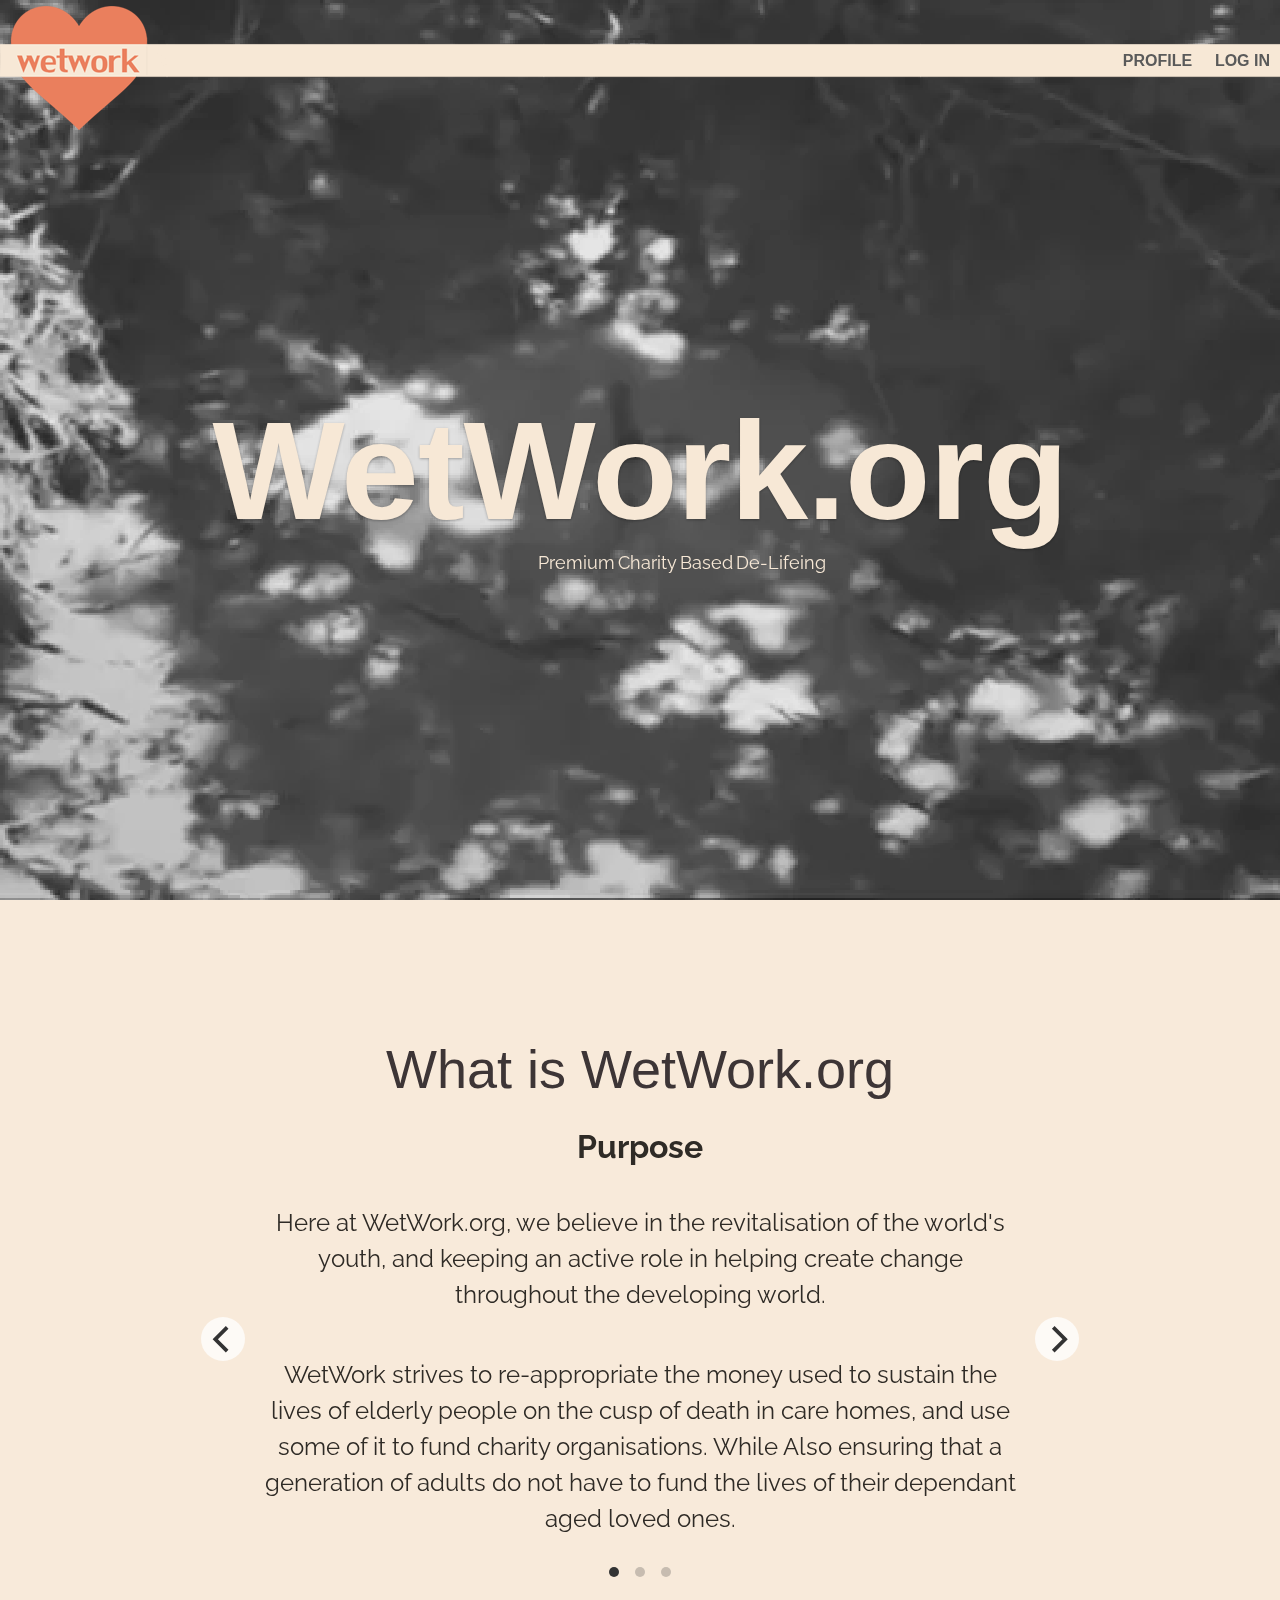
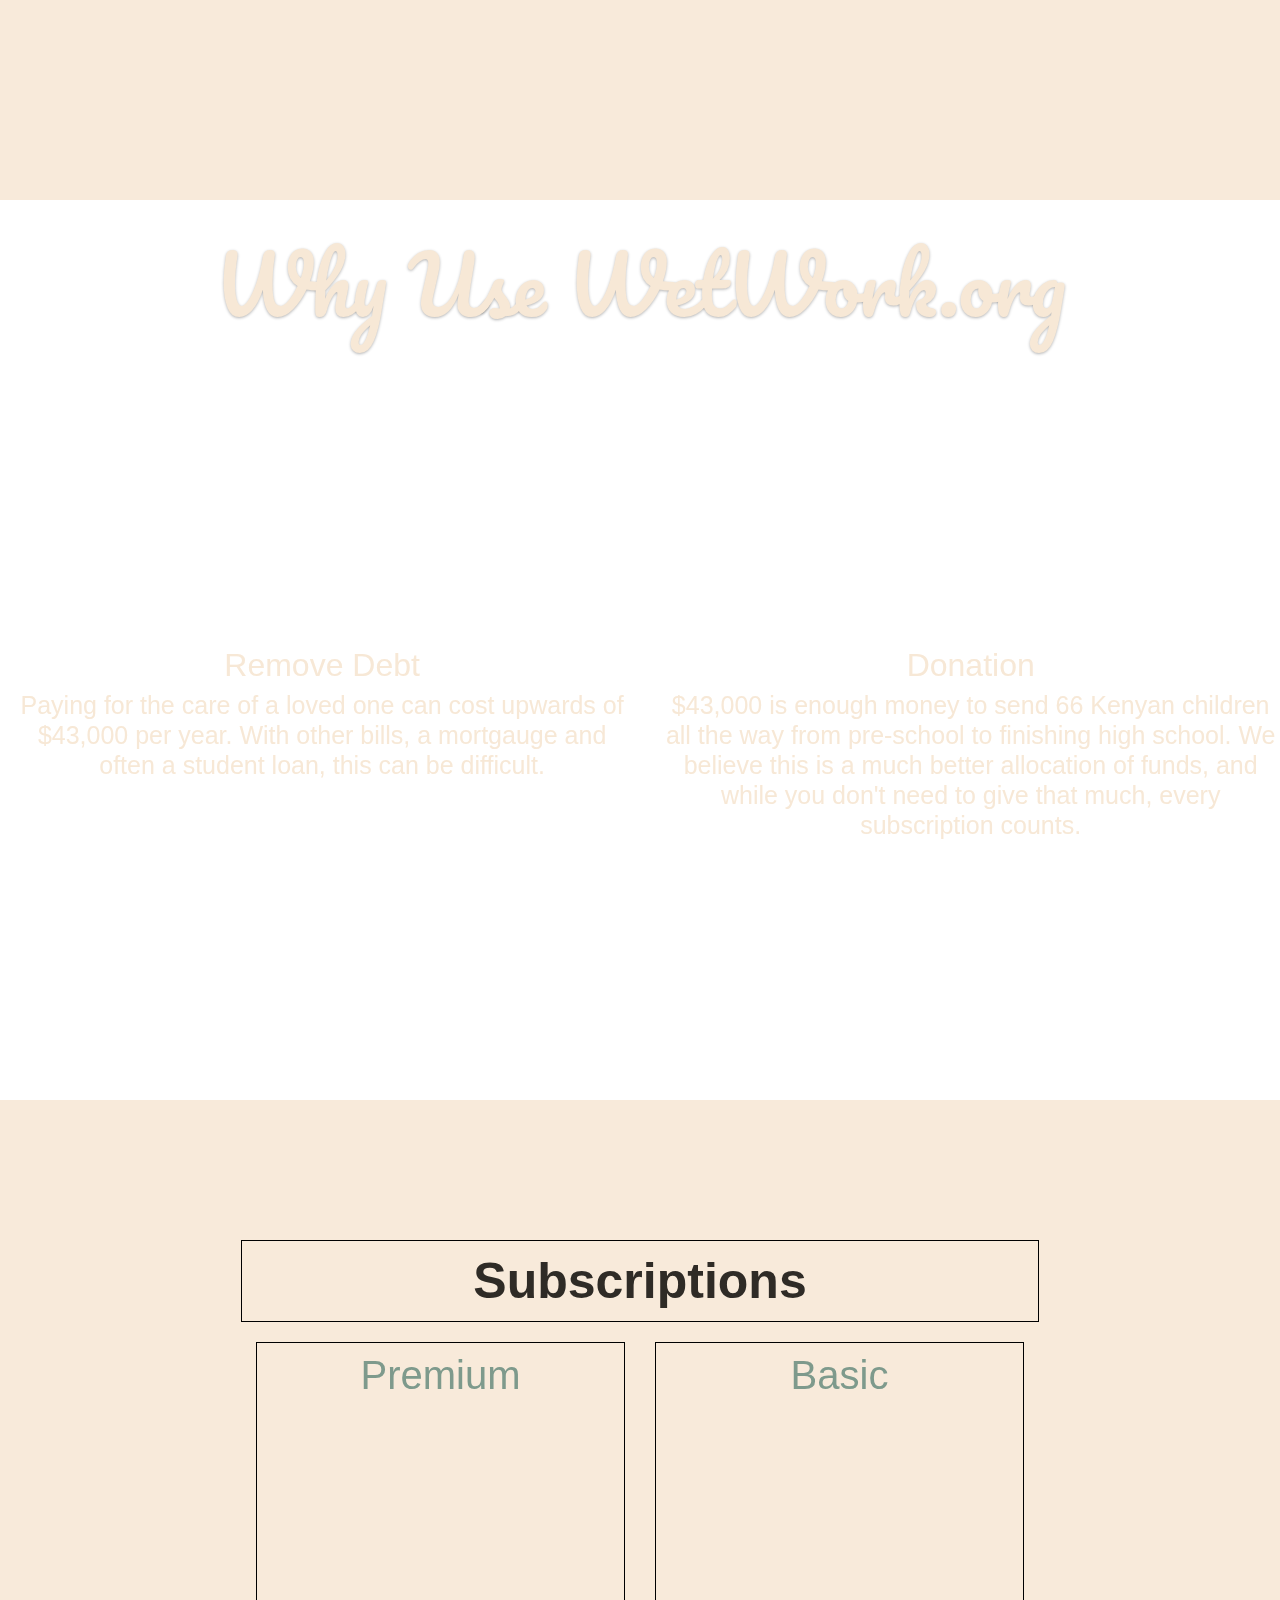
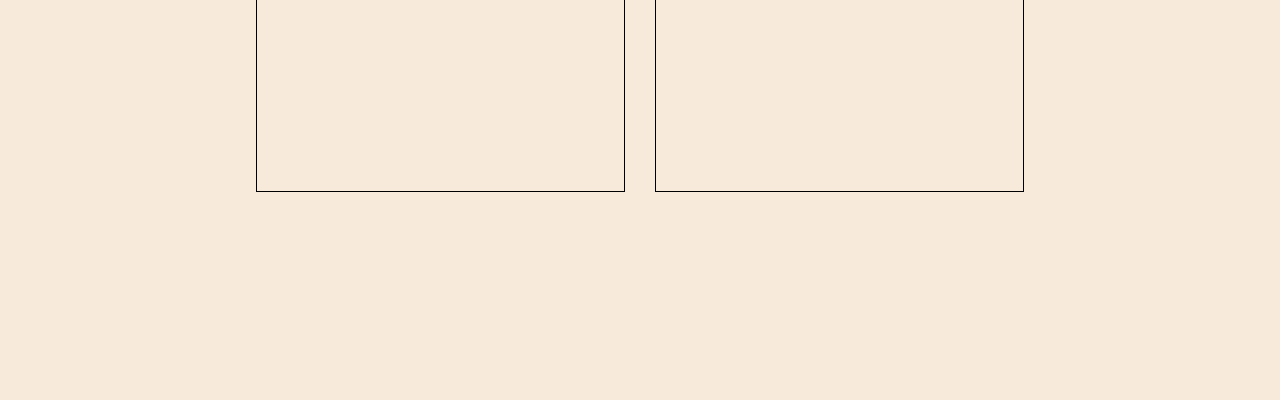
<file: index.html>
<!doctype html>
<html lang="en" class="no-js">
<head>
	<meta charset="UTF-8">
	<meta name="viewport" content="width=device-width, initial-scale=1">
	<link href="css/animate.css" rel="stylesheet">
	<link href="css/bootstrap.min.css" rel="stylesheet">
	<link rel="stylesheet" href="css/style.css">
	<script type="text/javascript" src="js/jquery-1.5.1.js"></script>
  	<script type="text/javascript" src="js/jquery.videoBG.js"></script> 
    <script type="text/javascript" src="js/main.js"></script>
    <link rel="stylesheet" href="flickity.css" media="screen">
    <script src="flickity.pkgd.min.js"></script>


    <link href='https://fonts.googleapis.com/css?family=Raleway:500' rel='stylesheet' type='text/css'>
    <link href='https://fonts.googleapis.com/css?family=Pacifico' rel='stylesheet' type='text/css'>

	<title>WetWork Home</title>
</head>
<body>

	<main class="cd-main-content">
		<div class="cd-fixed-bg cd-bg-1">
			<div>
				<img src="img/Untitled-2.png">	
				<div class="nav">	      	        
			        <ul class="pull-right">
			          <li><a href="profile.html">Profile</a></li>
			          <li><a href="profile.html">Log In</a></li>
			        </ul>	      
    	 		</div>
    	 		<div class="loveButton">

    	 		</div>
			</div>
			<h1>WetWork.org</h1>
			<p>Premium Charity Based De-Lifeing</p>
		</div> <!-- cd-fixed-bg -->

		<div class="cd-scrolling-bg cd-color-2">
			<div class="cd-container">
				<h2>What is WetWork.org</h2>
			<div class="gallery js-flickity" data-flickity-options='{ "wrapAround": true }'>
			<div class="gallery-cell">
				<p><b>Purpose</b></p>
				<p id="explan">
					Here at WetWork.org, we believe in the revitalisation of the world's youth, and keeping an active role in helping create change throughout the developing world.                
                </p>
                <p id="explan"> 
                	WetWork strives to re-appropriate the money used to sustain the lives of elderly people on the cusp of death in care homes, and use some of it to fund charity organisations. While Also ensuring that a generation of adults do not have to fund the lives of their dependant aged loved ones. 
                </p>
            </div>
			<div class="gallery-cell">
				<p> <b>Mindset</b></p>
                      <p id="explan1"> 
                        WetWork is a non-profit organisation that operates using an ever changing team of volunteer developers. We believe the company to be a public service in helping people help those in need, while also giving them a chance to save money.  
                      </p>
			</div>

			<div class="gallery-cell">
				<p> <b>How Does it Work?</b></p>
                      <p id="explan"> 
                      	Users subscribe to one of 2 payment plans, entitling them to a range of features including 24 hour survelience of their loved one in their respective care home, a financial specialist that can tell you exactly how much you stand to save by removing your loved one and a personal psychologist that can quantify the amount you care for your loved one in monetary terms. 
                      	Then at any point, WetWork.org offers an optional one time payment to De-Life your loved one humanely. All proceeds going straight to charity. 
                      </p>                      

			</div>
			  
			</div>
			</div>
			</div> <!-- cd-container -->
		

		<div class="cd-fixed-bg cd-bg-2">
			<h2 id="head2">Why Use WetWork.org</h2>
			 
     		<div class="row details">
     			<div class="col-md-6 col-lg-6">
	             <div id"smallheader" style="font-size:32px; padding-bottom:10px;">Remove Debt</div>
	             <div id ="detailColumn">
	              	Paying for the care of a loved one can cost upwards of $43,000 per year. With other bills, a mortgauge and often a student loan, this can be difficult. 
	              </div>
	            </div>	            
            
	            <div class="col-md-6 col-lg-6">
	            	<div id"smallheader" style="font-size:32px; padding-bottom:10px;">Donation</div>
	            	<div id ="detailColumn">
	              	 	$43,000 is enough money to send 66 Kenyan children all the way from pre-school to finishing high school. We believe this is a much better allocation of funds, and while you don't need to give that much, every subscription counts. 
	              	</div>
	            </div>

	            
   			
   		</div>
		</div> <!-- cd-fixed-bg -->

		<div class="cd-scrolling-bg cd-color-1">
			<div class="cd-container">
			<div class="row results">
	     		
			    <div class="col-md-12 col-lg-12 subscription borders">
			          Subscriptions
			    </div>
			    <div class="subscriptions">
			    <div class="col-sm-6 col-md-6 col-lg-6">
			    <div class="content borders">
			      <a href="subscriptions.html">Premium</a>
			    </div> 
			    </div>

			    <div class="col-sm-6 col-md-6 col-lg-6">
			    <div class="content borders">
			      <a href="subscriptions.html">Basic</a>
			    </div>
			    </div>
			    </div> 

			  
   			</div> 
			</div> <!-- cd-container -->
		</div> <!-- cd-scrolling-bg -->

		
	</main> <!-- cd-main-content -->
	<!--<script src="http://ajax.googleapis.com/ajax/libs/jquery/1.11.0/jquery.min.js"></script>-->
	<script src="https://ajax.googleapis.com/ajax/libs/jquery/1.11.3/jquery.min.js"></script>
</body>
</html>
</file>
<file: css/style.css>
/* -------------------------------- 

Primary style

-------------------------------- */
html * {
  -webkit-font-smoothing: antialiased;
  -moz-osx-font-smoothing: grayscale;
}

*, *:after, *:before {
  -webkit-box-sizing: border-box;
  -moz-box-sizing: border-box;
  box-sizing: border-box;
}

body {
  font-size: 100%;
  font-family: "Roboto", sans-serif;
  color: #3d3536;
  background: transparent;
}

body, html {
  /* important */
  height: 100%;
}

a {
  color: #b4d7a8;
  text-decoration: none;
}

/* -------------------------------- 

Modules - reusable parts of our design

-------------------------------- */
.borders{ 
  border:1px solid black;
}
.cd-container {
  /* this class is used to give a max-width to the element it is applied to, and center it horizontally when it reaches that max-width */
  width: 90%;
  max-width: 768px;
  margin: 0 auto;
  margin-top: 100px;
}
.cd-container::after {
  /* clearfix */
  content: '';
  display: table;
  clear: both;
}

/* -------------------------------- 

Main components 

-------------------------------- */
.subscription{
  color: rgb(47,43,38);
  text-align: center;
  font-family: Helvetica;
  font-weight: bold;
  font-size: 50px;
  margin-bottom: 20px;
}
.subscriptions a {
  padding-top: 200px;
  color: rgb(126,154,140);
}
.content{
  height: 450px;
  font-size: 40px;
  text-align: center;
}

.nav a {  
  color: #5a5a5a;
  font-size: 16px;
  font-weight: bold;
  padding: 14px 10px;
  text-transform: uppercase;
}

.nav li {
  color: rgb(47,43,38);
  position: relative;
  display: inline;
  padding-top: 30px;
  top: -150px;
}

.gallery-cell {
  width: 100%; /* full width */
  height: 430px; /* height of gallery */
  margin-right: 50px;
  color: rgb(47,43,38);
}


#stats{
  margin-top: 25px;
  height:360px;
}

.stats img{
  margin-left: 60px;
}


.cd-main-content {
  /* you need to assign a min-height to the main content so that the children can inherit it*/
  height: 100%;
  position: relative;
  z-index: 1;
}

.cd-fixed-bg {
  position: relative;
  min-height: 100%;
  background-size: cover;
  background-repeat: no-repeat;
  background-position: center center;
  z-index: 1;
}
.cd-fixed-bg h1, .cd-fixed-bg h2 {
  position: absolute;
  left: 50%;
  top: 50%;
  bottom: auto;
  right: auto;
  -webkit-transform: translateX(-50%) translateY(-50%);
  -moz-transform: translateX(-50%) translateY(-50%);
  -ms-transform: translateX(-50%) translateY(-50%);
  -o-transform: translateX(-50%) translateY(-50%);
  transform: translateX(-50%) translateY(-50%);
  width: 90%;
  max-width: 1170px;
  text-align: center;
  font-size: 30px;
  font-size: 1.875rem;
  text-shadow: 0 1px 3px rgba(0, 0, 0, 0.3);
  color: rgb(247,232,214);
}
.cd-fixed-bg.cd-bg-1 {
  background-color: rgba(0, 0, 0, 0.1);
}
.cd-fixed-bg.cd-bg-1 h1{
  position: absolute;
  text-align: center;
  margin-left: 0px;
  color: rgb(247,232,214);
  font: bold 24px/45px Helvetica, Sans-Serif; 
  letter-spacing: -1px;
  padding: 10px;
  font-size: 140px;
}
.cd-fixed-bg.cd-bg-1 p{
  position: absolute;
  left: 42%;
  top: 60%;
  color: rgb(247,232,214);
    font: 24px/45px 'Raleway', Sans-Serif; 
    font-size: 18px;  
    word-spacing: -2px;  
}

@media only screen and (min-width: 768px) {
  .cd-fixed-bg h1, .cd-fixed-bg h2 {
    font-size: 36px;
  }
}
@media only screen and (min-width: 1170px) {
  .cd-fixed-bg {
    background-attachment: fixed;
  }
  .cd-fixed-bg h1, .cd-fixed-bg h2 {
    font-size: 48px;
    font-weight: 300;
  }
}

.cd-scrolling-bg {
  position: relative;
  min-height: 100%;
  padding: 4em 0;
  line-height: 1.6;
  
  z-index: 2;
}
.cd-scrolling-bg.cd-color-1 {
  background-color: rgba(247, 232, 214, 0.9);
  color: #a6989a;
}
.cd-scrolling-bg.cd-color-2 h2{
  margin-top: 0px;
  margin-bottom: 25px;
  text-align: center;
  font-size: 54px;
}
.cd-scrolling-bg.cd-color-2 p{
  margin-top: 5px;
  text-align: center;
  font-size: 32px;
  font-family: 'Raleway';
  line-height: 110%;
}
#table td{
  margin: 90px;
}
#explan {
  margin-top: 40px;
  margin-bottom: 44px;
  line-height: 150%;
  font-size: 24px;
}
#explan1 {
  margin-top: 120px;
  margin-bottom: 44px;
  line-height: 150%;
  font-size: 24px;
}
#head2{
  top: 7%;
  position: absolute;
  text-align: center;
  font-size: 80px;
  font-family: 'Pacifico', cursive;
}

.details{
  font:'Raleway', Sans-Serif;
  font-size: 25px;
  color: rgb(247,232,214);
  position: absolute;
  top:50%;
  left: 1%;
  text-align: center;
  line-height: 120%;
}

.hidden{
     opacity:0;
}
.visible{
     opacity:1;
}
.cd-scrolling-bg.cd-color-1 p{
  font:'Raleway', Sans-Serif;
  font-size: 24px;
  color: #3d3536;
  text-align: center;
}

.cd-scrolling-bg.cd-color-2 {
  background-color: rgba(247, 232, 214, 0.9);
  color: #3d3536;
}
.cd-scrolling-bg.cd-color-3 {
  background-color: rgba(247, 232, 214, 0.9);
  color: #3d3536;
}
</file>
